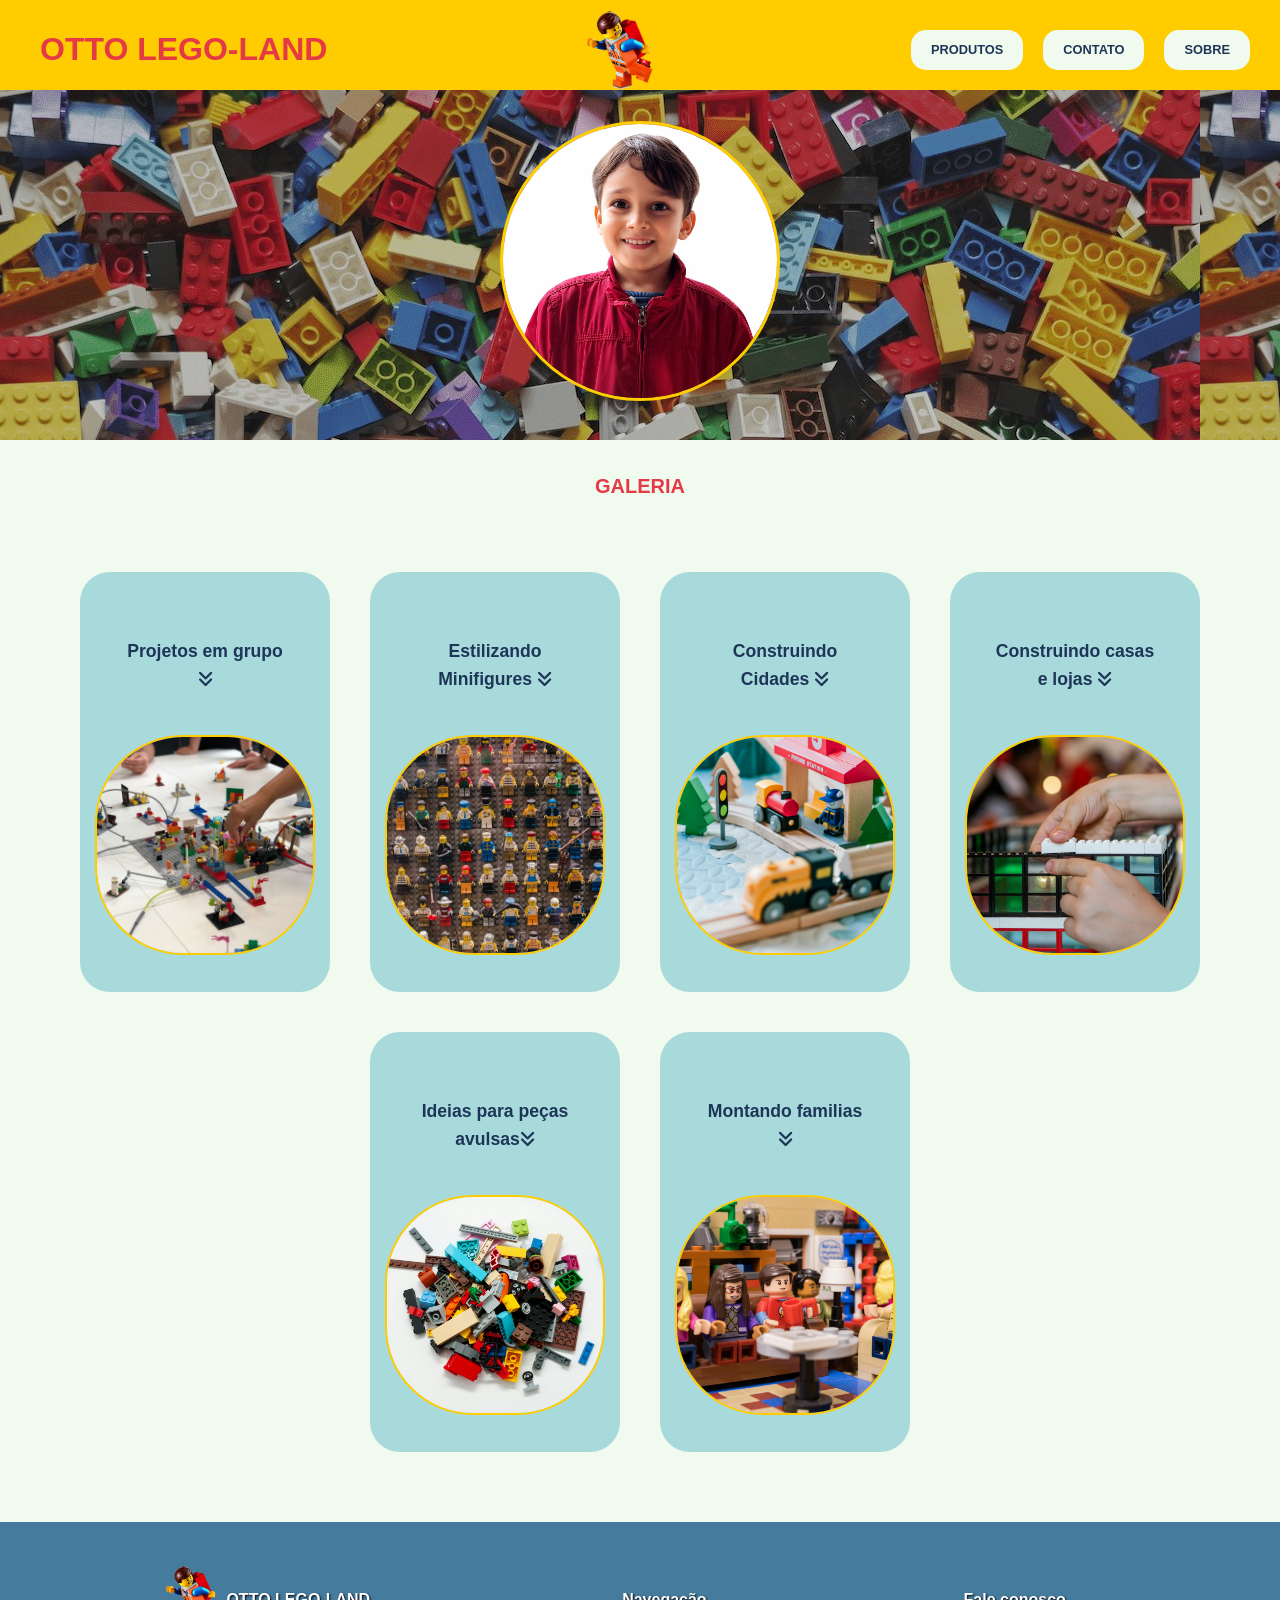
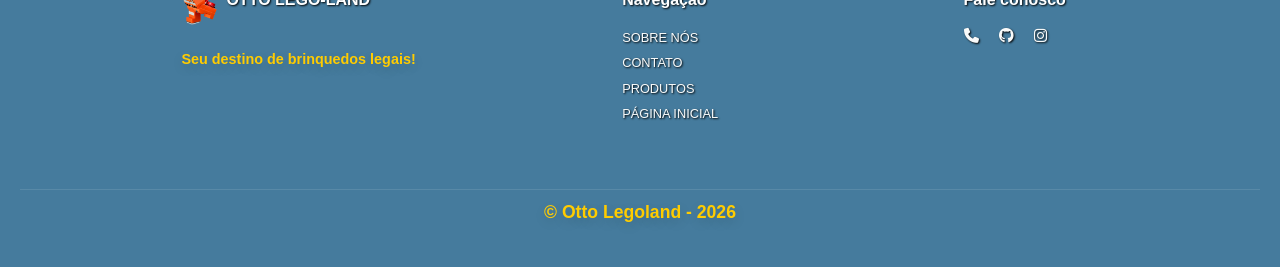
<file: index.html>
<!--Configuraçoes-->
<!DOCTYPE html>
<html lang="pt-br">

<head>
    <meta charset="UTF-8">
    <meta name="viewport" content="width=device-width, initial-scale=1.0">
    <title>Otto Legos personalizados</title>
    <link rel="stylesheet" href="css/style.css">
    <link rel="stylesheet" href="https://cdnjs.cloudflare.com/ajax/libs/font-awesome/6.5.0/css/all.min.css">
</head>

<body>
    <!--Cabeçalho-->
    <header>
        <h1>OTTO LEGO-LAND</h1>
        <!--Logo do topo-->
        <img  class="logo" src="img/toppng.com-lego-png-497x592.png" alt="Logo da Otto Lego-Land" width="50" height="50">
        <!--Navegação-->
        <nav><a href="produtos.html" class="button">PRODUTOS</a>
            <a href="contato.html" class="button">CONTATO</a>
            <a href="sobre.html" class="button">SOBRE</a>
        </nav>
    </header>
    <main>
        <!--Conteúdo Principal-->
        <section class="hero">
            <figure>
                <img class="foto-perfil" src="img/perfil.jpg" alt="Foto do criador da Otto Lego-Land" width="280" height="250">
                <figcaption class="figcaption">Otto, o criador da Otto Lego-Land, em sua jornada de construção de um mundo de diversão e criatividade.</figcaption>
            </figure>
        </section>
        <section>
            <h2 class="subtitulo-index">GALERIA</h2>
        </section>
        <section>
            <!--Imagens da galeria-->
            <div class="item item1">
                <p>Projetos em grupo <i class="fa-solid fa-angles-down"></i></p>
                <img src="img/projeto-1.jpg" alt="Projetos em Grupo" width="400" height="250" loading="lazy">
            </div>
            <div class="item item2">
                <p>Estilizando Minifigures <i class="fa-solid fa-angles-down"></i></p>
                <img src="img/sessao-bonecos.jpg" alt="Estilizando Minifigures" width="400" height="250" loading="lazy">
            </div>
            <div class="item item3">
                <p>Construindo Cidades <i class="fa-solid fa-angles-down"></i></p>
                <img src="img/sessao-cidades.webp" alt="Construindo cidades" width="400" height="250" loading="lazy">
            </div>
            <div class="item item4">
                <p>Construindo casas e lojas <i class="fa-solid fa-angles-down"></i></p>
                <img src="img/sessão-casas.jpg" alt="Construindo casas e lojas" width="400" height="250" loading="lazy">
            </div>
            <div class="item item5">
                <p>Ideias para peças avulsas<i class="fa-solid fa-angles-down"></i></p>
                <img src="img/sessão-peças-avulsas.jpg" alt="Ideias para peças avulsas" width="400" height="250"
                    loading="lazy">
            </div>
            <div class="item item6">
                <p>Montando familias <i class="fa-solid fa-angles-down"></i></p>
                <img src="img/sessão-social.jpg" alt="Montando familias" width="400" height="250" loading="lazy">
            </div>
        </section>
    </main>
    <!--Rodapé-->
    <footer class="footer-grid">
        <div class="footer-col">
        <div class="footer-logo"><img src="img/toppng.com-lego-png-497x592.png" alt="Logo da Otto Lego-Land" width="50" height="50" loading="lazy">
            <h3 class="footer-col h3">OTTO LEGO-LAND</h3></div>
            <p class="footer-col p">Seu destino de brinquedos legais!</p>
        </div>
            <div class="footer-col">
                <h3 class="footer-col h3">Navegação</h3>
                <a class="footer-col a" href="sobre.html">SOBRE NÓS</a>
                <a class="footer-col a" href="contato.html">CONTATO</a>
                <a class="footer-col a" href="produtos.html">PRODUTOS</a>
                <a class="footer-col a" href="index.html">PÁGINA INICIAL</a>
            </div>
            <div class="footer-col">
                <h3 class="footer-col h3">Fale conosco</h3>
                <div class="icones">
                <a href="contato.html"> <i class="fa-solid fa-phone"></i></a>
                <a href="https://github.com/Berenda-m" target="_blank"> <i class="fa-brands fa-github"></i></a>
                <a href="https://www.instagram.com/"> <i class="fa-brands fa-instagram"></i> </a></div>
            </div>
            <div class="footer-bottom">
                <p class="direitos">&copy; Otto Legoland - 2026</p>
            </div>
    </footer>

</body>

</html>
</file>
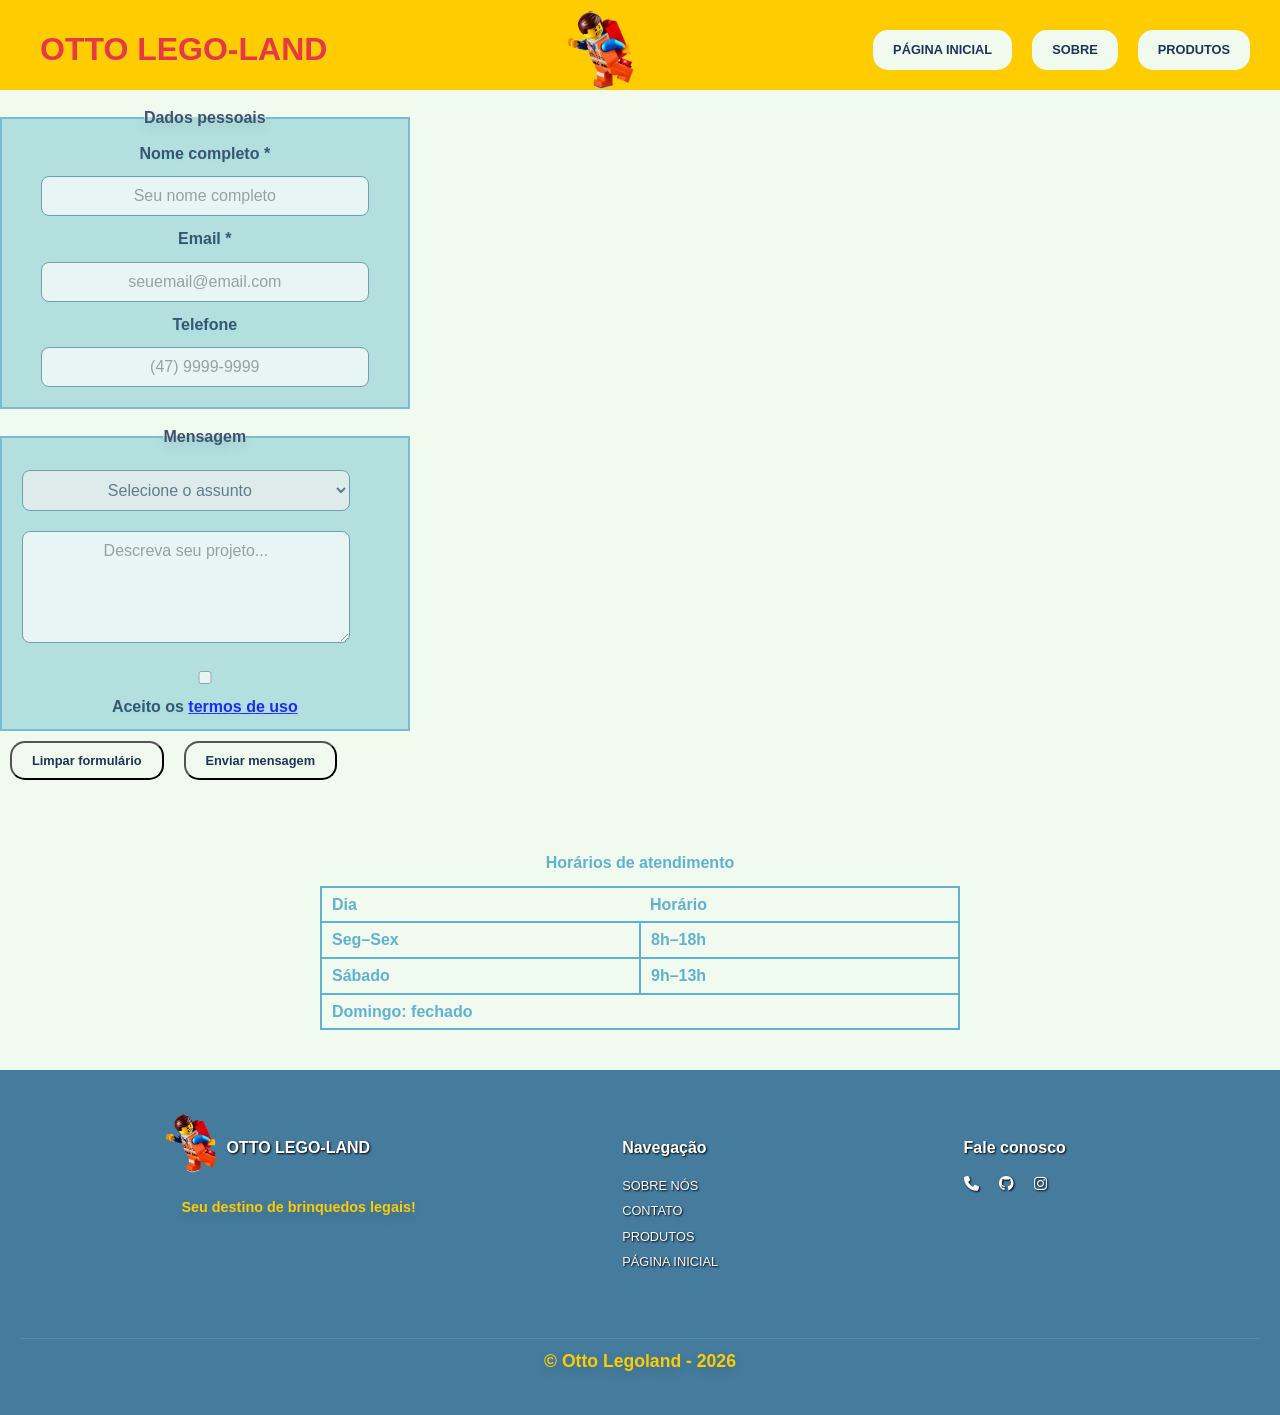
<file: contato.html>
<!DOCTYPE html>
<html lang="pt-br">

<head>
    <meta charset="UTF-8">
    <meta name="viewport" content="width=device-width, initial-scale=1.0">
    <title>Contato-Meu site</title>
    <link rel="stylesheet" href="css/style.css">
    <link rel="stylesheet" href="https://cdnjs.cloudflare.com/ajax/libs/font-awesome/6.5.0/css/all.min.css">
</head>

<body>
    <header>
        <h1>OTTO LEGO-LAND</h1>
        <!--Imagem logo-->
        <img class="logo" src="img/toppng.com-lego-png-497x592.png" alt="Logo da Otto Lego-Land" width="50" height="50">
        <!--Navegação-->
        <nav>
            <a href="index.html" class="button">PÁGINA INICIAL</a>
            <a href="sobre.html" class="button">SOBRE</a>
            <a href="produtos.html" class="button">PRODUTOS</a>
        </nav>
    </header>
    <main>
        <form action="obrigado.html" method="get">
            <!--Formulario-->
            <fieldset>
                <legend>Dados pessoais</legend>
                <div class="campo">
                    <label for="nome">Nome completo *</label>
                    <input type="text" id="nome" name="nome" placeholder="Seu nome completo" required minlength="3">
                    <label for="email">Email *</label>
                    <input type="email" id="email" placeholder="seuemail@email.com" required minlength="3">
                    <label for="tel">Telefone</label>
                    <input type="text" id="Telefone" placeholder="(47) 9999-9999">
                </div>
                <!-- campos aqui -->
            </fieldset>
            <fieldset>
                <legend>Mensagem</legend>
                <!-- campos aqui -->
                <select id="assunto" name="assunto" required>
                    <option value="">Selecione o assunto</option>
                    <option value="orcamento">Orçamento</option>
                    <option value="suporte">Suporte técnico</option>
                    <option value="parceria">Parceria</option>
                </select>
                <textarea id="mensagem" name="mensagem" rows="5" minlength="20" required
                    placeholder="Descreva seu projeto..."></textarea>
                <div class="campo">
                    <input type="checkbox" id="termos" name="termos" required>
                    <label for="termos">
                        Aceito os
                        <a href="termos.html">termos de uso</a>
                    </label>
                </div>
            </fieldset>
            <!--Botões formulario-->
            <div class="botoes">
                <button class="button" type="reset">Limpar formulário</button>
                <button class="button" type="submit">Enviar mensagem</button>
            </div>
        </form>
        <!-- Tabela de horários -->
        <table class="tabela">
            <caption>Horários de atendimento</caption>
            <thead>
                <tr>
                    <th scope="col">Dia</th>
                    <th scope="col">Horário</th>
                </tr>
            </thead>
            <tbody>
                <tr>
                    <td>Seg–Sex</td>
                    <td>8h–18h</td>
                </tr>
                <tr>
                    <td>Sábado</td>
                    <td>9h–13h</td>
                </tr>
            </tbody>
            <tfoot>
                <tr>
                    <td colspan="2">Domingo: fechado</td>
                </tr>
            </tfoot>
        </table>
    </main>
    <!--Rodapé-->
    <!--Rodapé-->
    <footer class="footer-grid">
        <div class="footer-col">
            <div class="footer-logo"><img src="img/toppng.com-lego-png-497x592.png" alt="Logo da Otto Lego-Land"
                    width="50" height="50" loading="lazy">
                <h3 class="footer-col h3">OTTO LEGO-LAND</h3>
            </div>
            <p class="footer-col p">Seu destino de brinquedos legais!</p>
        </div>
        <div class="footer-col">
            <h3 class="footer-col h3">Navegação</h3>
            <a class="footer-col a" href="sobre.html">SOBRE NÓS</a>
            <a class="footer-col a" href="contato.html">CONTATO</a>
            <a class="footer-col a" href="produtos.html">PRODUTOS</a>
            <a class="footer-col a" href="index.html">PÁGINA INICIAL</a>
        </div>
        <div class="footer-col">
            <h3 class="footer-col h3">Fale conosco</h3>
            <div class="icones">
                <a href="contato.html"> <i class="fa-solid fa-phone"></i></a>
                <a href="https://github.com/Berenda-m" target="_blank"> <i class="fa-brands fa-github"></i></a>
                <a href="https://www.instagram.com/"> <i class="fa-brands fa-instagram"></i> </a>
            </div>
        </div>
        <div class="footer-bottom">
            <p class="direitos">&copy; Otto Legoland - 2026</p>
        </div>
    </footer>
</body>

</html>
</file>
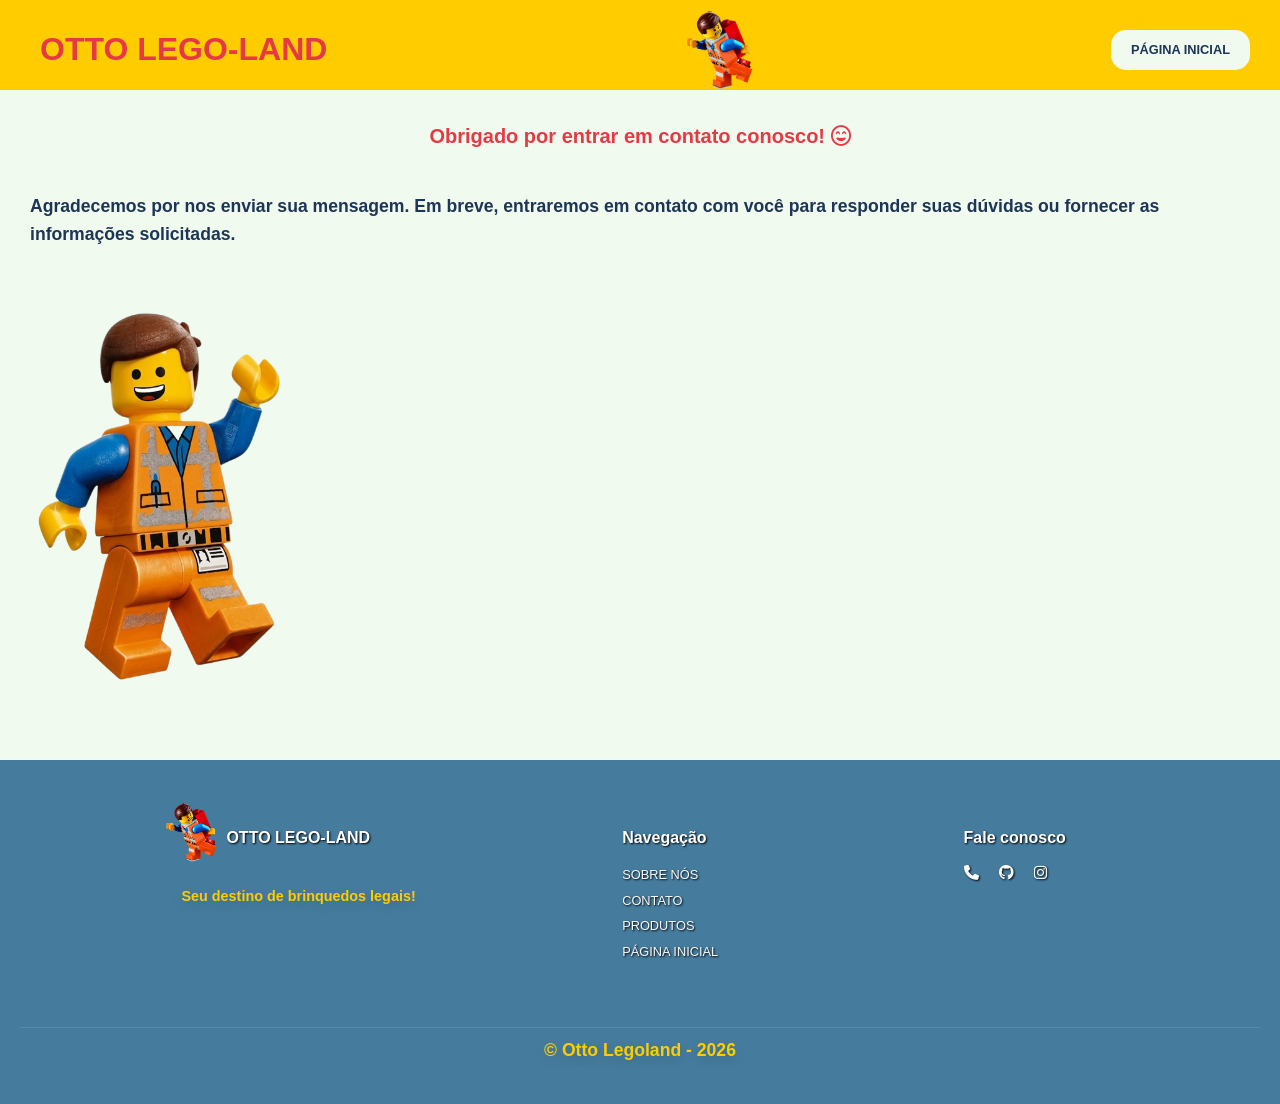
<file: obrigado.html>
<!DOCTYPE html>
<html lang="pt-br">

<head>
    <meta charset="UTF-8">
    <meta name="viewport" content="width=device-width, initial-scale=1.0">
    <link rel="stylesheet" href="css/style.css">
    <link rel="stylesheet" href="https://cdnjs.cloudflare.com/ajax/libs/font-awesome/6.5.0/css/all.min.css">
    <title>Obrigado</title>
</head>
<body>
    <!--Cabeçalho-->
    <header>
        <h1>OTTO LEGO-LAND</h1>
        <!--Imagem Logo-->
         <img  class="logo" src="img/toppng.com-lego-png-497x592.png" alt="Logo da Otto Lego-Land" width="50" height="50">
        <!--Navegação-->
        <nav>
            <a href="index.html" class="button">PÁGINA INICIAL</a>
        </nav>
    </header>
    <!--Conteúdo Principal-->
<main>
        <h2 class="agradecimento">Obrigado por entrar em contato conosco! <i class="fa-regular fa-face-grin-beam"></i></h2>
        <p class="sobre">Agradecemos por nos enviar sua mensagem. Em breve, entraremos em contato com você para responder suas dúvidas ou fornecer as informações solicitadas.</p> </main>
        <div>
            <!--Foto do boneco de-->
        <img class="boneco"   src="img/agradecimento-removebg-preview.png" alt="boneco de lego sorrindo" width="150" height="200">
        <!--Navegação-->
        </div>
        <!--Rodapé-->
   <!--Rodapé-->
    <footer class="footer-grid">
        <div class="footer-col">
        <div class="footer-logo"><img src="img/toppng.com-lego-png-497x592.png" alt="Logo da Otto Lego-Land" width="50" height="50">
            <h3 class="footer-col h3">OTTO LEGO-LAND</h3></div>
            <p class="footer-col p">Seu destino de brinquedos legais!</p>
        </div>
            <div class="footer-col">
                <h3 class="footer-col h3">Navegação</h3>
                <a class="footer-col a" href="sobre.html">SOBRE NÓS</a>
                <a class="footer-col a" href="contato.html">CONTATO</a>
                <a class="footer-col a" href="produtos.html">PRODUTOS</a>
                <a class="footer-col a" href="index.html">PÁGINA INICIAL</a>
            </div>
            <div class="footer-col">
                <h3 class="footer-col h3">Fale conosco</h3>
                <div class="icones">
                <a href="contato.html"> <i class="fa-solid fa-phone"></i></a>
                <a href="https://github.com/Berenda-m" target="_blank"> <i class="fa-brands fa-github"></i></a>
                <a href="https://www.instagram.com/"> <i class="fa-brands fa-instagram"></i> </a></div>
            </div>
            <div class="footer-bottom">
                <p class="direitos">&copy; Otto Legoland - 2026</p>
            </div>
    </footer>

</body>

</html>
</file>
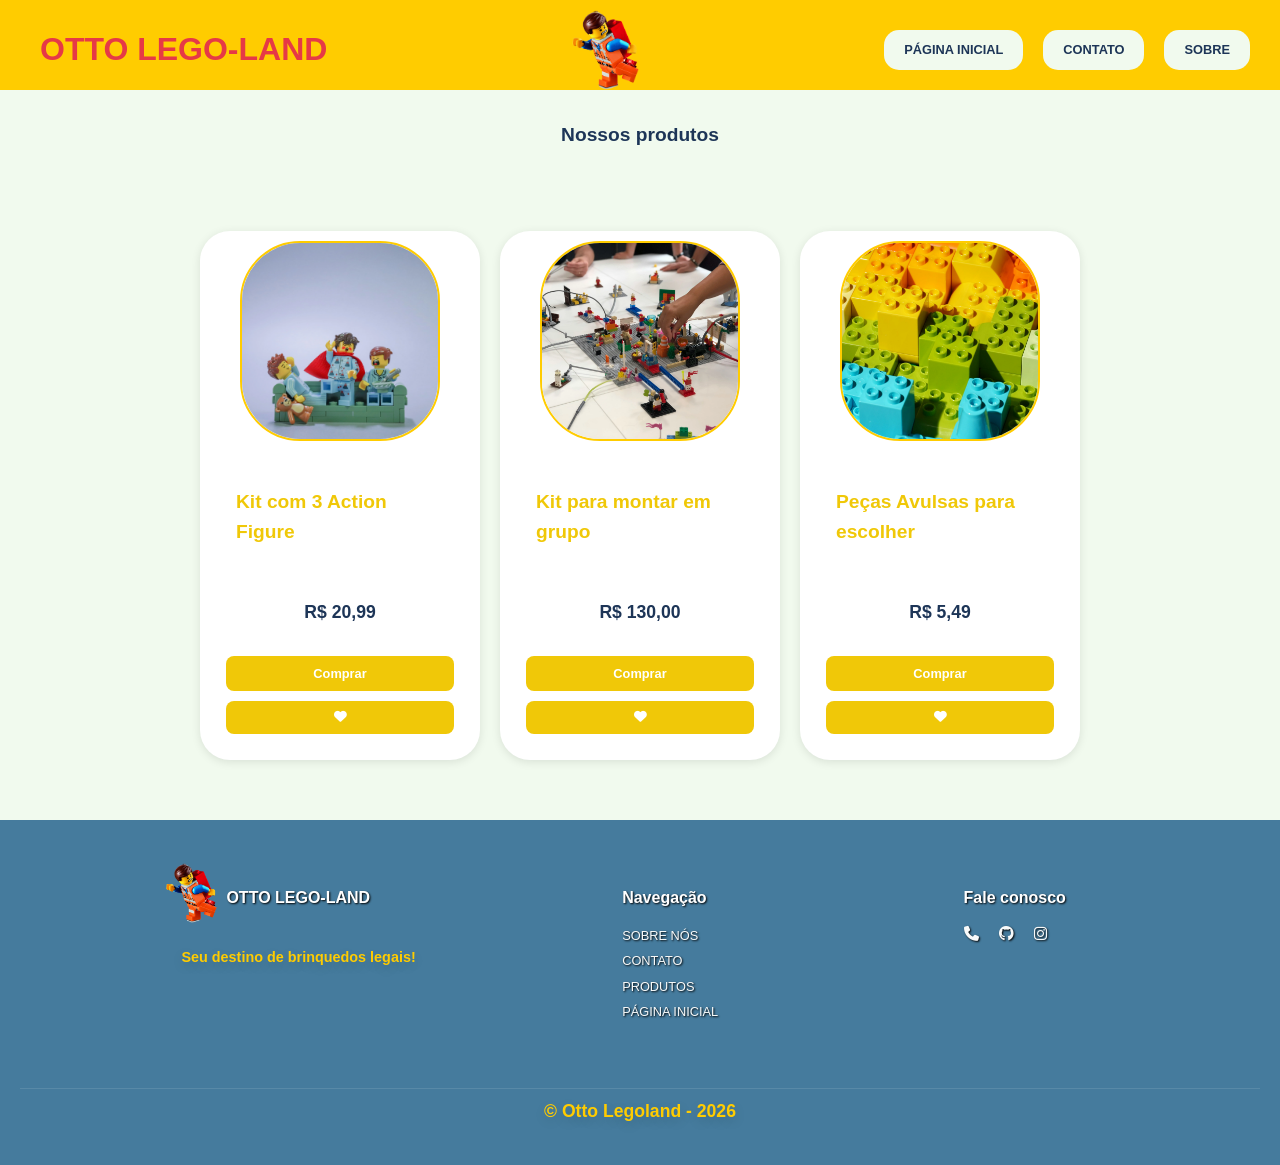
<file: produtos.html>
<!DOCTYPE html>
<html lang="pt-BR">

<head>
    <meta charset="UTF-8" />
    <meta name="viewport" content="width=device-width, initial-scale=1.0" />
    <title>Cards de Produtos</title>
    <link rel="stylesheet" href="https://cdnjs.cloudflare.com/ajax/libs/font-awesome/6.5.0/css/all.min.css">
    <link rel="stylesheet" href="css/style.css">
</head>

<body>
    <!--Cabeçalho -->
    <header>
        <h1>OTTO LEGO-LAND</h1>
        <img class="logo" src="img/toppng.com-lego-png-497x592.png" alt="logo legoland" width="50" height="50">
        <nav><a href="index.html" class="button">PÁGINA INICIAL</a>
            <a href="contato.html" class="button">CONTATO</a>
            <a href="sobre.html" class="button">SOBRE</a>
        </nav>
    </header>
    <!--Conteúdo Principal-->
    <main class="container">
        <p class="produtos">Nossos produtos</p>
        <section class="cards">

            <article class="card">
                <div class="card-img">
                    <img src="img/action-figure.webp" alt="action figure" width="200" height="200" loading="lazy">
                </div>

                <div class="card-body">
                    <h2>Kit com 3 Action Figure</h2>
                    <p>R$ 20,99</p>

                    <button class="button">Comprar</button>
                    <button class="button"><i class="fa-solid fa-heart"></i></button>
                </div>
            </article>

            <article class="card">
                <div class="card-img">
                    <img src="img/kit-grupo.webp" alt="kit de grupo" width="200" height="200" loading="lazy">
                </div>

                <div class="card-body">
                    <h2>Kit para montar em grupo</h2>
                    <p>R$ 130,00</p>

                    <button class="button">Comprar</button>
                    <button class="button"><i class="fa-solid fa-heart"></i></button>
                </div>
            </article>

            <article class="card">
                <div class="card-img">
                    <img src="img/peças-avulsas.webp" alt="peças avulsas" width="200" height="200" loading="lazy">
                </div>

                <div class="card-body">
                    <h2>Peças Avulsas para escolher</h2>
                    <p>R$ 5,49</p>

                    <button class="button">Comprar</button>
                    <button class="button"><i class="fa-solid fa-heart"></i></button>
                </div>
            </article>

        </section>

    </main>
    <!--Rodapé-->
   <!--Rodapé-->
    <footer class="footer-grid">
        <div class="footer-col">
        <div class="footer-logo"><img src="img/toppng.com-lego-png-497x592.png" alt="Logo da Otto Lego-Land" width="50" height="50">
            <h3 class="footer-col h3">OTTO LEGO-LAND</h3></div>
            <p class="footer-col p">Seu destino de brinquedos legais!</p>
        </div>
            <div class="footer-col">
                <h3 class="footer-col h3">Navegação</h3>
                <a class="footer-col a" href="sobre.html">SOBRE NÓS</a>
                <a class="footer-col a" href="contato.html">CONTATO</a>
                <a class="footer-col a" href="produtos.html">PRODUTOS</a>
                <a class="footer-col a" href="index.html">PÁGINA INICIAL</a>
            </div>
            <div class="footer-col">
                <h3 class="footer-col h3">Fale conosco</h3>
                <div class="icones">
                <a href="contato.html"> <i class="fa-solid fa-phone"></i></a>
                <a href="https://github.com/Berenda-m" target="_blank"> <i class="fa-brands fa-github"></i></a>
                <a href="https://www.instagram.com/"> <i class="fa-brands fa-instagram"></i> </a></div>
            </div>
            <div class="footer-bottom">
                <p class="direitos">&copy; Otto Legoland - 2026</p>
            </div>
    </footer>
</body>

</html>
</file>
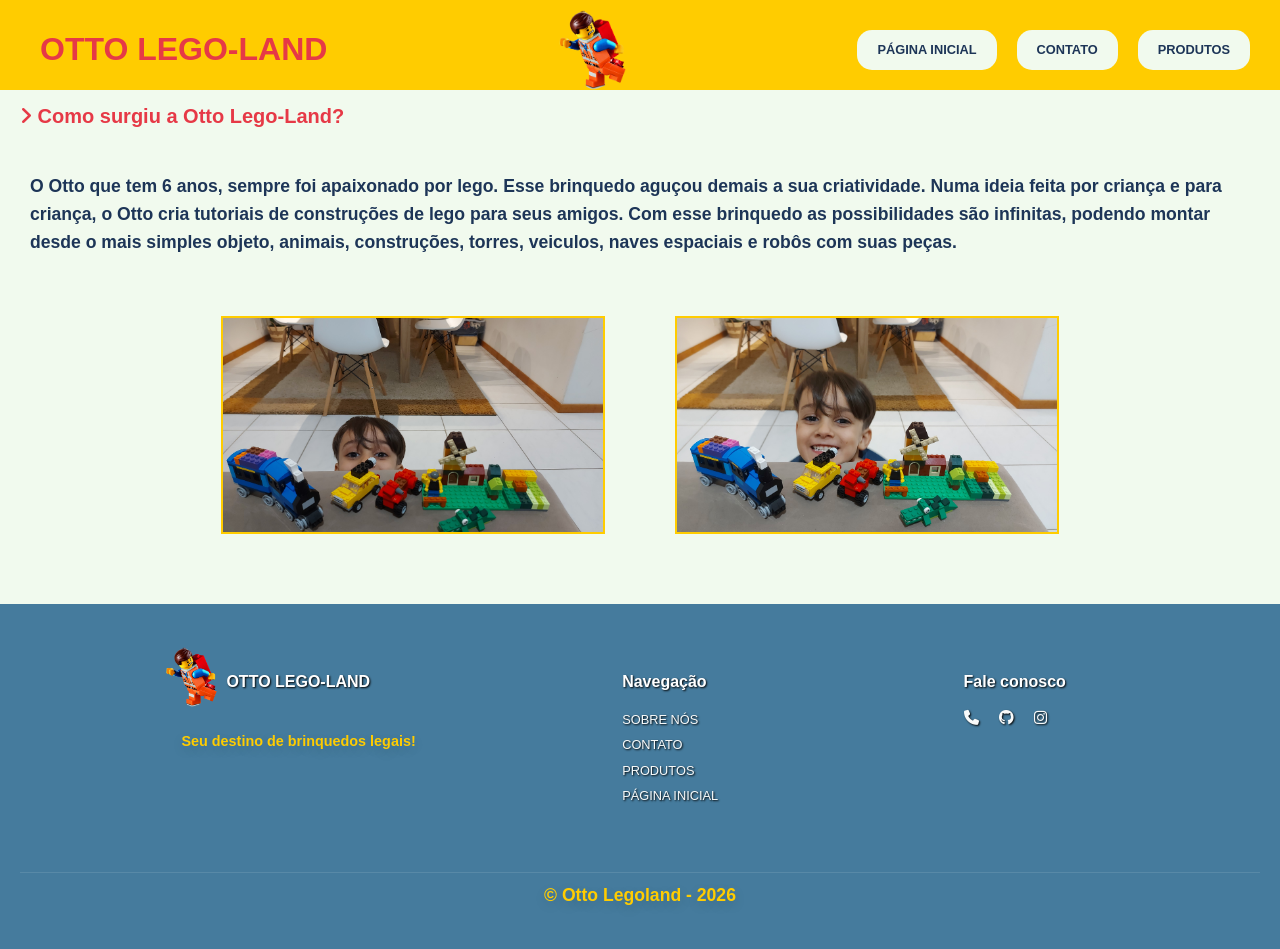
<file: sobre.html>
<!--Configuraçoes-->
<!DOCTYPE html>
<html lang="pt-br">

<head>
    <meta charset="UTF-8">
    <meta name="viewport" content="width=device-width, initial-scale=1.0">
    <title>Sobre</title>
    <link rel="stylesheet" href="css/style.css">
    <link rel="stylesheet" href="https://cdnjs.cloudflare.com/ajax/libs/font-awesome/6.5.0/css/all.min.css">
</head>

<body class="principal">
    <!--Cabeçalho-->
    <header>
        <h1>OTTO LEGO-LAND</h1>
        <img class="logo" src="img/toppng.com-lego-png-497x592.png" alt="Logo da Otto Lego-Land" width="50" height="50">
        <nav>
            <a href="index.html" class="button">PÁGINA INICIAL</a>
            <a href="contato.html" class="button">CONTATO</a>
            <a href="produtos.html" class="button">PRODUTOS</a>
        </nav>
    </header>

    <!--Conteúdo Principal-->
    <main>
        <h2 class="inicio"> <i class="fa-solid fa-angle-right"></i> Como surgiu a Otto Lego-Land?</h2>
        <p class="sobre"> O Otto que tem 6 anos, sempre foi apaixonado por lego. Esse brinquedo aguçou demais a sua
            criatividade. Numa ideia feita por criança e para criança, o Otto cria tutoriais de construções de lego para
            seus amigos. Com esse brinquedo as possibilidades são infinitas, podendo montar desde o mais simples objeto,
            animais, construções, torres, veiculos, naves espaciais e robôs com suas peças.</p>
    </main>
    <!--Fotos do Otto com seus legos montados-->
    <div class="fotos-container">
        <img class="otto-fotos" src="img/otto-monta-lego1.jpg" alt="otto mostra suas construções de lego" width="350" 
            height="250" loading="lazy">
        <img class="otto-fotos" src="img/otto-monta-lego2.jpg" alt="otto mostra mais projetos de lego" width="350"
            height="250" loading="lazy">
    </div>
    <!--Rodapé-->
    <footer class="footer-grid">
        <div class="footer-col">
            <div class="footer-logo"><img src="img/toppng.com-lego-png-497x592.png" alt="Logo da Otto Lego-Land"
                    width="50" height="50">
                <h3 class="footer-col h3">OTTO LEGO-LAND</h3>
            </div>
            <p class="footer-col p">Seu destino de brinquedos legais!</p>
        </div>
        <div class="footer-col">
            <h3 class="footer-col h3">Navegação</h3>
            <a class="footer-col a" href="sobre.html">SOBRE NÓS</a>
            <a class="footer-col a" href="contato.html">CONTATO</a>
            <a class="footer-col a" href="produtos.html">PRODUTOS</a>
            <a class="footer-col a" href="index.html">PÁGINA INICIAL</a>
        </div>
        <div class="footer-col">
            <h3 class="footer-col h3">Fale conosco</h3>
            <div class="icones">
                <a href="contato.html"> <i class="fa-solid fa-phone"></i></a>
                <a href="https://github.com/Berenda-m" target="_blank"> <i class="fa-brands fa-github"></i></a>
                <a href="https://www.instagram.com/"> <i class="fa-brands fa-instagram"></i> </a>
            </div>
        </div>
        <div class="footer-bottom">
            <p class="direitos">&copy; Otto Legoland - 2026</p>
        </div>
    </footer>
</body>

</html>
</file>
<file: css/style.css>
/* Variáveis CSS */
:root {
    --cor-primaria: #E63946;
    --cor-secundaria: #457B9D;
    --cor-destaque: #F1FAEE;
    --cor-fundo: #F1FAEE;
    --cor-superficie: #A8DADC;
    --cor-texto: #1D3557;
    --cor-texto-claro: #f8fafa;
    --cor-hover: #3a6d8c;
    --cor-borda: #dcebe4;
    --fonte: gill sans, sans-serif;
    --raio: 10px;
    --sombra: 0 4px 12px rgba(0, 0, 0, 0.15);
}

/*Configuração padrão*/
*,
*::before,
*::after {
    box-sizing: border-box;
    margin: 0;
    padding: 0;
}

/* Conteúdo do topo*/
.hero {
    background-repeat: no-repeat;
    background-size: cover;
    background-position: center;
    height: 350px;
    display: flex;
    flex-direction: column;
    align-items: center;
    justify-content: center;
    color: #f8fafa;
    text-align: center;
    font-weight: 700;
    font-family: var(--fonte);
    text-shadow: 2px 2px 4px rgb(3, 3, 3);
    background: linear-gradient(rgba(0, 0, 0, 0.2),
            rgba(0, 0, 0, 0.2)), url("../img/capa.jpg");
}

/*Figcaption visualmente oculto, mas acessível para leitores de tela*/
figcaption {
    position: absolute;
    width: 1px;
    height: 1px;
    padding: 0;
    margin: -1px;
    overflow: hidden;
    clip: rect(0, 0, 0, 0);
    white-space: nowrap;
    border: 0;
}

/*imagem geral*/
img {
    object-fit: cover;
    border: 2px solid #FFCC00;
    align-items: center;

}

.foto-perfil {
    width: 280px;
    height: 280px;
    border-radius: 50%;
    object-fit: cover;
    border: 3px solid #FFCC00;
    align-items: center;
}

/*Estilo do título principal*/
h1 {
    font-size: 2.0rem;
    margin-bottom: 0px;
    color: var(--cor-primaria);
    font-family: var(--fonte);
    padding: 10px 20px;
    font-weight: 550;
}

/*Estilo do corpo do site*/
body {
    background-color: var(--cor-fundo);
    color: var(--cor-texto);
    font-family: var(--fonte);
    line-height: 1.6;
}

main {
    flex: 1;
}

/*Estilo do cabeçalho e navegação*/
header {
    display: flex;
    justify-content: space-between;
    align-items: center;
    padding: 10px 20px;
    background-color: var(--cor-fundo);
    margin-bottom: 0;
    padding-bottom: 0;
    background-color: #FFCC00;
}

nav {
    padding-bottom: 0px;
    display: flex;
}

/*Estilo dos subtítulos*/
h2 {
    font-size: 1.25rem;
    margin-bottom: 10px;
    color: var(--cor-primaria);
    font-family: var(--fonte);
    padding: 10px 20px;
    font-weight: 550;
}

section {
    display: flex;
    flex-wrap: wrap;
    gap: 20px;
    justify-content: center;
    padding: 20px;
}

p {
    text-align: center;
    font-size: larger;
    font-weight: bold;
    font-family: var(--fonte);
    padding: 20px;
    font-size: 1.1rem;
    margin: 10px;
}

h3 {
    font-size: 1.20rem;
    padding: 5px;
}


/*Botões*/
.button {
    display: flex;
    align-items: center;
    background-color: var(--cor-fundo);
    padding: 10px 20px;
    margin: 10px 10px;
    border-radius: 15px;
    cursor: pointer;
    transition: all 0.3s ease;
    font-weight: bold;
    text-decoration: none;
    font-size: 0.8rem;
    color: var(--cor-texto);
    justify-content: center;
}

.button:hover {
    background-color: #fbe781;
    color: var(--cor-primaria);
    transform: scale(1.1)
}

/*logo do topo*/
.logo {
    margin-right: 10px;
    object-fit: contain;
    height: 80px;
    width: 80px;
    max-width: 200px;
    border-radius: 0%;
    border: none;
}

/*Subtítulo da página inicial*/
.subtitulo-index {
    display: flex;
    font-size: 1.25rem;
    margin-bottom: 10px;
    color: var(--cor-primaria);
    font-family: var(--fonte);
    padding: 10px 20px;
    font-weight: 550;
    justify-content: center;
}

/* imagens da galeria*/
.item {
    background-color: var(--cor-superficie);
    border-radius: 30px;
    padding: 30px 15px;
    margin: 10px;
    width: 250px;
    transition: transform 0.3s ease, background-color 0.3s ease, box-shadow 0.3s ease;
    display: flex;
    flex-direction: column;
    align-items: center;
    object-position: center 35%;
    min-height: 420px;
    justify-content: flex-start;
}

.item p {
    margin-top: 15px;
    color: #1D3557;
    font-size: 1.1rem;
    font-weight: bold;
    font-family: var(--fonte);
    min-height: 30%;
    text-align: center;
}

.item:hover {
    transform: translateY(-4px);
    box-shadow: 0 8px 20px rgba(0, 0, 0, 0.12);
}

.item img {
    width: 100%;
    height: 220px;
    object-fit: cover;
    object-position: center;
    display: block;
    border-radius: 40%;
    transition: transform 0.3s ease;


}

.item:hover img {
    transform: scale(1.05);
}

.item1:hover {
    background-color: #ffee93;
    transition: transform 0.3s ease, opacity 0.3s ease;
    transform: scale(1.05);
    opacity: 0.9;
}

.item2:hover {
    background-color: #ADF7B6;
    transition: transform 0.3s ease, opacity 0.3s ease;
    transform: scale(1.05);
    opacity: 0.9;
}

.item3:hover {
    background-color: #FFC09F;
    transition: transform 0.3s ease, opacity 0.3s ease;
    transform: scale(1.05);
    opacity: 0.9;
}

.item4:hover {
    background-color: #E7C6FF;
    transition: transform 0.3s ease, opacity 0.3s ease;
    transform: scale(1.05);
    opacity: 0.9;
}

.item5:hover {
    background-color: #A0CED9;
    transition: transform 0.3s ease, opacity 0.3s ease;
    transform: scale(1.05);
    opacity: 0.9;

}

.item6:hover {
    background-color: #f4bbd3;
    transition: transform 0.3s ease, opacity 0.3s ease;
    transform: scale(1.05);
    opacity: 0.9;
}

/*Rodapé*/

footer {
    background-color: var(--cor-secundaria);
    text-shadow: 1px 1px 2px rgb(3, 3, 3);
    padding: 40px 20px;
    margin-top: 40px;
}

footer a {
    text-decoration: none;
    text-shadow: 1px 1px 2px rgb(3, 3, 3);
    font-size: 16px;
    color: var(--cor-texto-claro);
}

.footer-grid {
    display: flex;
    flex-wrap: wrap;
    gap: 40px;
    justify-content: space-evenly;
    align-items: flex-start;
}

.footer-col {
    min-width: 160px;
    text-align: left;
}

.footer-col h3 {
    color: white;
    font-size: 1.0rem;
    margin-bottom: 10px;
    margin-top: 20px;
}

.footer-col a {
    color: var(--cor-texto-claro);
    display: flex;
    margin-bottom: 5px;
    padding-left: 5px;
    font-size: 0.80rem;
}

.footer-col a:hover {
    color: white;
}

.footer-bottom {
    border-top: 1px solid rgba(255, 255, 255, .1);
    padding-top: 8px;
    margin-top: 20px;
    text-align: center;
    font-size: .85rem;
    width: 100%;
}

.footer-col p {
    color: #FFCC00;
    text-shadow: var(--sombra);
    margin: 0;
    font-size: 0.9rem;

}
.footer-logo {
    display: flex;
    align-items: center;
    justify-content: flex-start;
}

.footer-logo img {
    object-fit: contain;
    height: 60px;
    width: 60px;
    border: none;
}
.icones {
    display: flex;
    gap: 15px;
    margin-top: 10px;
}
.icones a{
    font-size: 15px;
}

.direitos {
    color: #FFCC00;
    text-shadow: var(--sombra);
    padding: 0px;
    margin: 0px;
}

/*CONFIGURAÇOES PAGE SOBRE*/
.sobre {
    text-align: left;
}

.fotos-container {
    display: flex;
    gap: 10px;
    justify-content: center;
}

.otto-fotos {
    width: 30%;
    height: 30%;
    object-fit: cover;
    transition: transform 0.3s ease;
    margin: 30px;
}

/*Página de contato, Formulários e tabela de horarios*/

fieldset {
    margin-top: 15px;
    padding: 10px 10px;
    width: 32%;
    background-color: var(--cor-superficie);
    opacity: 85%;
    border: #60B2CE solid 2px;
}

input,
select,
textarea {
    width: 85%;
    padding: 10px 14px;
    border: 1px solid var(--cor-hover);
    border-radius: 8px;
    font-size: 1rem;
    font-family: inherit;
    transition: border-color .2s, box-shadow .2s;
    margin: 10px;
    text-align: center;
    opacity: 70%;
    color: var(--cor-texto);
}

input:focus,
select:focus,
textarea:focus {
    outline: none;
    border-color: #60B2CE;
    box-shadow: 0 0 0 3px #60B2CE;
}

form {
    justify-items: center;
}

legend {
    font-family: var(--fonte);
    color: var(--cor-texto);
    font-size: 16px;
    text-shadow: var(--sombra);
    font-weight: 600;
    text-align: center;
}

/*Tabela de horarios*/
table,
tr,
td {
    width: 50%;
    margin: 0 auto;
    border: 2px solid #60B2CE;
    border-collapse: collapse;
    font-size: 14px;
    margin-top: 50px;
    color: #60B2CE;
    font-size: medium;
    font-weight: bold;
    background-color: var(--cor-fundo)
}

th,
td {
    padding: 4px 10px;
    text-align: left;
}

th {
    font-weight: bold;
}

caption {
    margin: 10px;
}

label {
    color: var(--cor-texto);
    text-shadow: 1px 1px 2px rgba(129, 221, 233, 0.788);
    font-weight: bold;
}

.campo {
    text-align: center;
}

/*botões do contato*/
.botoes {
    display: flex;
    color: var(--cor-texto);
}

/*Página de agradecimento*/
.agradecimento {
    text-align: center;
    margin-top: 20px;

}

/*foto do boneco*/
.boneco {
    width: 20%;
    height: 30%;
    object-fit: cover;
    transition: transform 0.3s ease;
    margin: 30px;
    border: none;
}

/* Página dos produtos */

.produtos {
    font-size: 1.2rem;
}

.grade {
    display: flex;
    flex-wrap: wrap;
    gap: 20px;
    padding: 50px 40px;
}

.card {
    flex: 1 1 200px;
    max-width: 280px;
    background: white;
    border-radius: 30px;
    overflow: hidden;
    box-shadow: 0 2px 10px rgba(0, 0, 0, .1);
    display: flex;
    flex-direction: column;
    transition: transform .2s, box-shadow .2s;
}

.card:hover {
    transform: translateY(-4px);
    box-shadow: 0 8px 24px rgba(0, 0, 0, .12);
}

.card img {
    margin: 10px auto;
    height: 200px;
    object-fit: cover;
    border-radius: 30%;
    display: block;
}

.card-body {
    padding: 16px;
    flex: 1;
    display: flex;
    flex-direction: column;
}

section.cards {
    margin: 40px;
    display: flex;
    flex-wrap: wrap;
    gap: 20px;
    justify-content: center;
}

.card-body h2 {
    color: #F0C808;
    margin-bottom: 10px;
    margin: 10px;
    padding: 10px;
    font-size: 1.2rem;
}

/* Estilização do botão "Comprar" dentro dos cards */
.cards button {
    margin-top: auto;
    background-color: #F0C808;
    color: #fff;
    border: none;
    padding: 10px 15px;
    border-radius: 8px;
    cursor: pointer;
    transition: background-color 0.3s ease;
}
</file>
